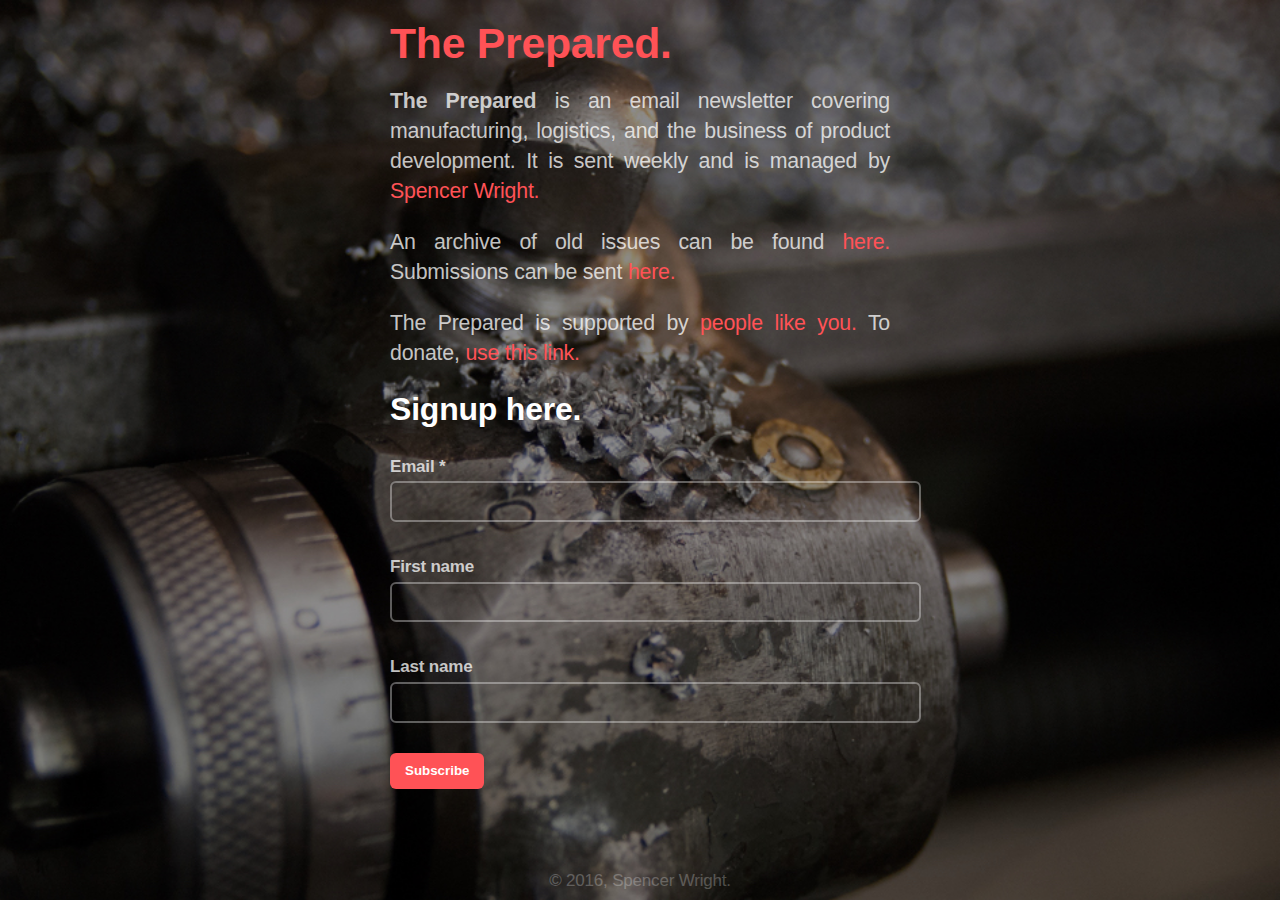
<file: index.html>
<!DOCTYPE HTML>

<html>
	<head>
		<title>The Prepared</title>
		<link rel="stylesheet" href="main.css" />
		<link rel="shortcut icon" type="image/x-icon" href="favicon.ico"/>
		<script>
  			(function(i,s,o,g,r,a,m){i['GoogleAnalyticsObject']=r;i[r]=i[r]||function(){
		  (i[r].q=i[r].q||[]).push(arguments)},i[r].l=1*new Date();a=s.createElement(o),
		  m=s.getElementsByTagName(o)[0];a.async=1;a.src=g;m.parentNode.insertBefore(a,m)
		  })(window,document,'script','https://www.google-analytics.com/analytics.js','ga');
		  ga('create', 'UA-41404507-3', 'auto');
		  ga('send', 'pageview');
		</script>
	</head>
	<body>

		<h1><a href="http://theprepared.org">The Prepared.</a></h1>
		
		<p><strong>The Prepared</strong> is an email newsletter covering manufacturing, logistics, and the business of product development. It is sent weekly and is managed by <a href="http://pencerw.com">Spencer Wright.</a></p>		
		<p>An archive of old issues can be found <a href="http://theprepared.org/archive.html">here.</a> Submissions can be sent <a href="mailto:s@pencerw.com?subject=The%20Prepared%20submission" target="_blank">here.</a></p>
		<p>The Prepared is supported by <a href="http://theprepared.org/thanks.html">people like you.</a> To donate, <a href="https://www.patreon.com/theprepared">use this link.</a></p>

		<h2>Signup here.</h2>
		<!-- Signup Form -->
			<form action="//pencerw.us3.list-manage.com/subscribe/post?u=2e2c86e49a5f6d1fd1ab7ce70&amp;id=36a748e46b" method="post" id="mc-embedded-subscribe-form" name="mc-embedded-subscribe-form" class="validate" target="_blank" novalidate>
    			<div id="mc_embed_signup_scroll">
					<div class="mc-field-group">
						<label for="mce-EMAIL">Email  <span class="asterisk">*</span>
						</label>
						<input type="email" value="" name="EMAIL" class="required email" id="mce-EMAIL">
					</div>
					<br>
					<div class="mc-field-group">
						<label for="mce-FNAME">First name </label>
						<input type="text" value="" name="FNAME" class="" id="mce-FNAME">
					</div>
					<br>
					<div class="mc-field-group">
						<label for="mce-LNAME">Last name </label>
						<input type="text" value="" name="LNAME" class="" id="mce-LNAME">
					</div>
					<br>
					<div id="mce-responses" class="clear">
						<div class="response" id="mce-error-response" style="display:none"></div>
						<div class="response" id="mce-success-response" style="display:none"></div>
					</div>    <!-- real people should not fill this in and expect good things - do not remove this or risk form bot signups-->
				    <div style="position: absolute; left: -5000px;" aria-hidden="true"><input type="text" name="b_2e2c86e49a5f6d1fd1ab7ce70_36a748e46b" tabindex="-1" value=""></div>
				    <div class="clear"><input type="submit" value="Subscribe" name="subscribe" id="mc-embedded-subscribe" class="button"></div>
			    </div>
			</form>
	</body>

	<footer id="footer" align="center">
		&copy; 2016, Spencer Wright.
	</footer>

</html>
</file>
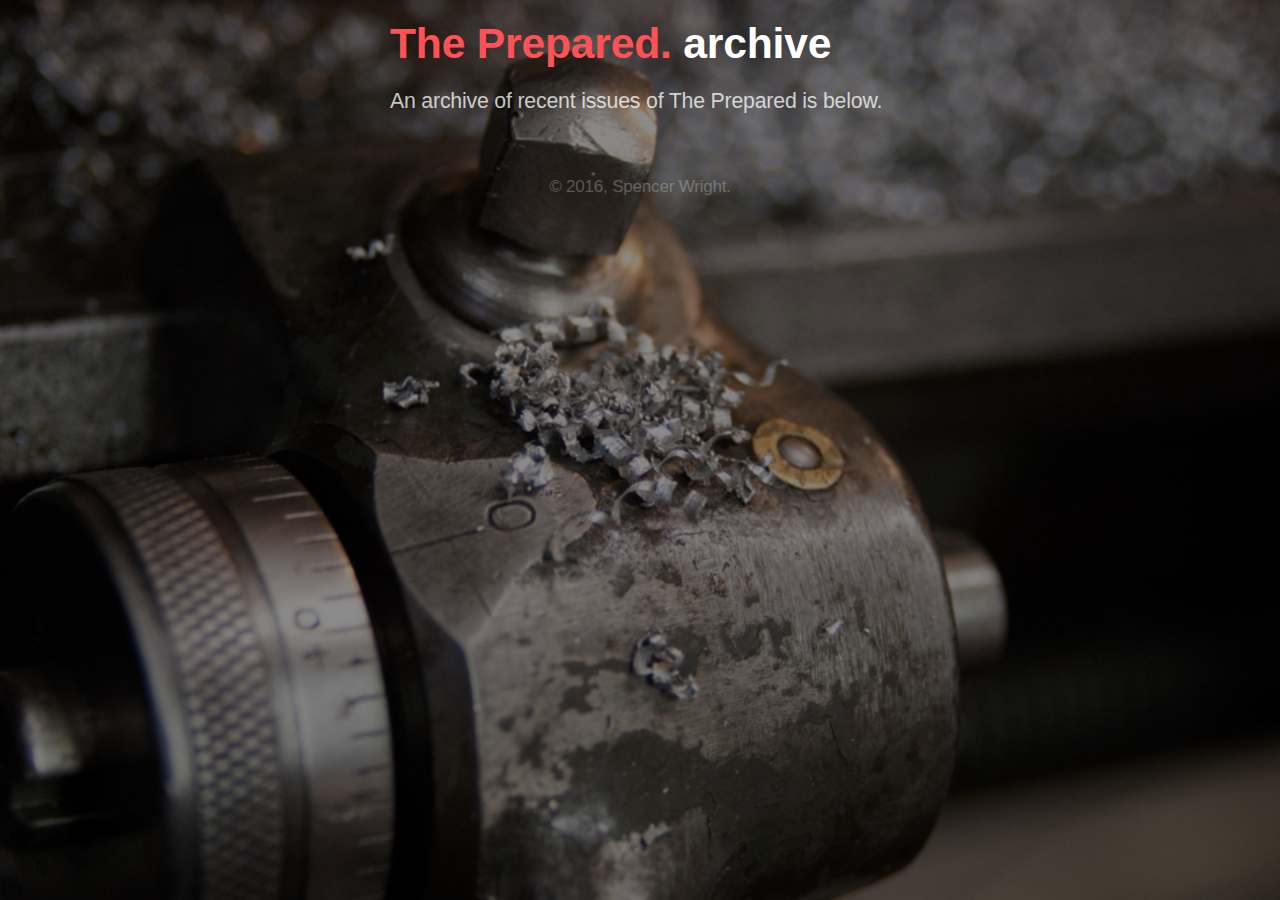
<file: archive.html>
<!DOCTYPE HTML>

<html>
	<head>
		<title>The Prepared archive</title>
		<link rel="stylesheet" href="main.css" />
		<link rel="shortcut icon" type="image/x-icon" href="favicon.ico"/>
		<script>
  			(function(i,s,o,g,r,a,m){i['GoogleAnalyticsObject']=r;i[r]=i[r]||function(){
		  (i[r].q=i[r].q||[]).push(arguments)},i[r].l=1*new Date();a=s.createElement(o),
		  m=s.getElementsByTagName(o)[0];a.async=1;a.src=g;m.parentNode.insertBefore(a,m)
		  })(window,document,'script','https://www.google-analytics.com/analytics.js','ga');
		  ga('create', 'UA-41404507-3', 'auto');
		  ga('send', 'pageview');
		</script>
	</head>
  <body>
  <h1><a href="http://theprepared.org">The Prepared.</a> archive</h1>
	
	<p>An archive of recent issues of The Prepared is below.</p>
  <style type="text/css">
    <!--
   .display_archive {font-family: "Roboto", sans-serif; font-size: 16px;}
   .campaign {line-height: 1.4em; margin: 5px;}
   //-->
  </style>
  <script language="javascript" src="//pencerw.us3.list-manage.com/generate-js/?u=2e2c86e49a5f6d1fd1ab7ce70&fid=9305&show=25" type="text/javascript"></script>

  
	</body>
	
	
	<footer id="footer" align="center">
		&copy; 2016, Spencer Wright.
	</footer>



</html>
</file>
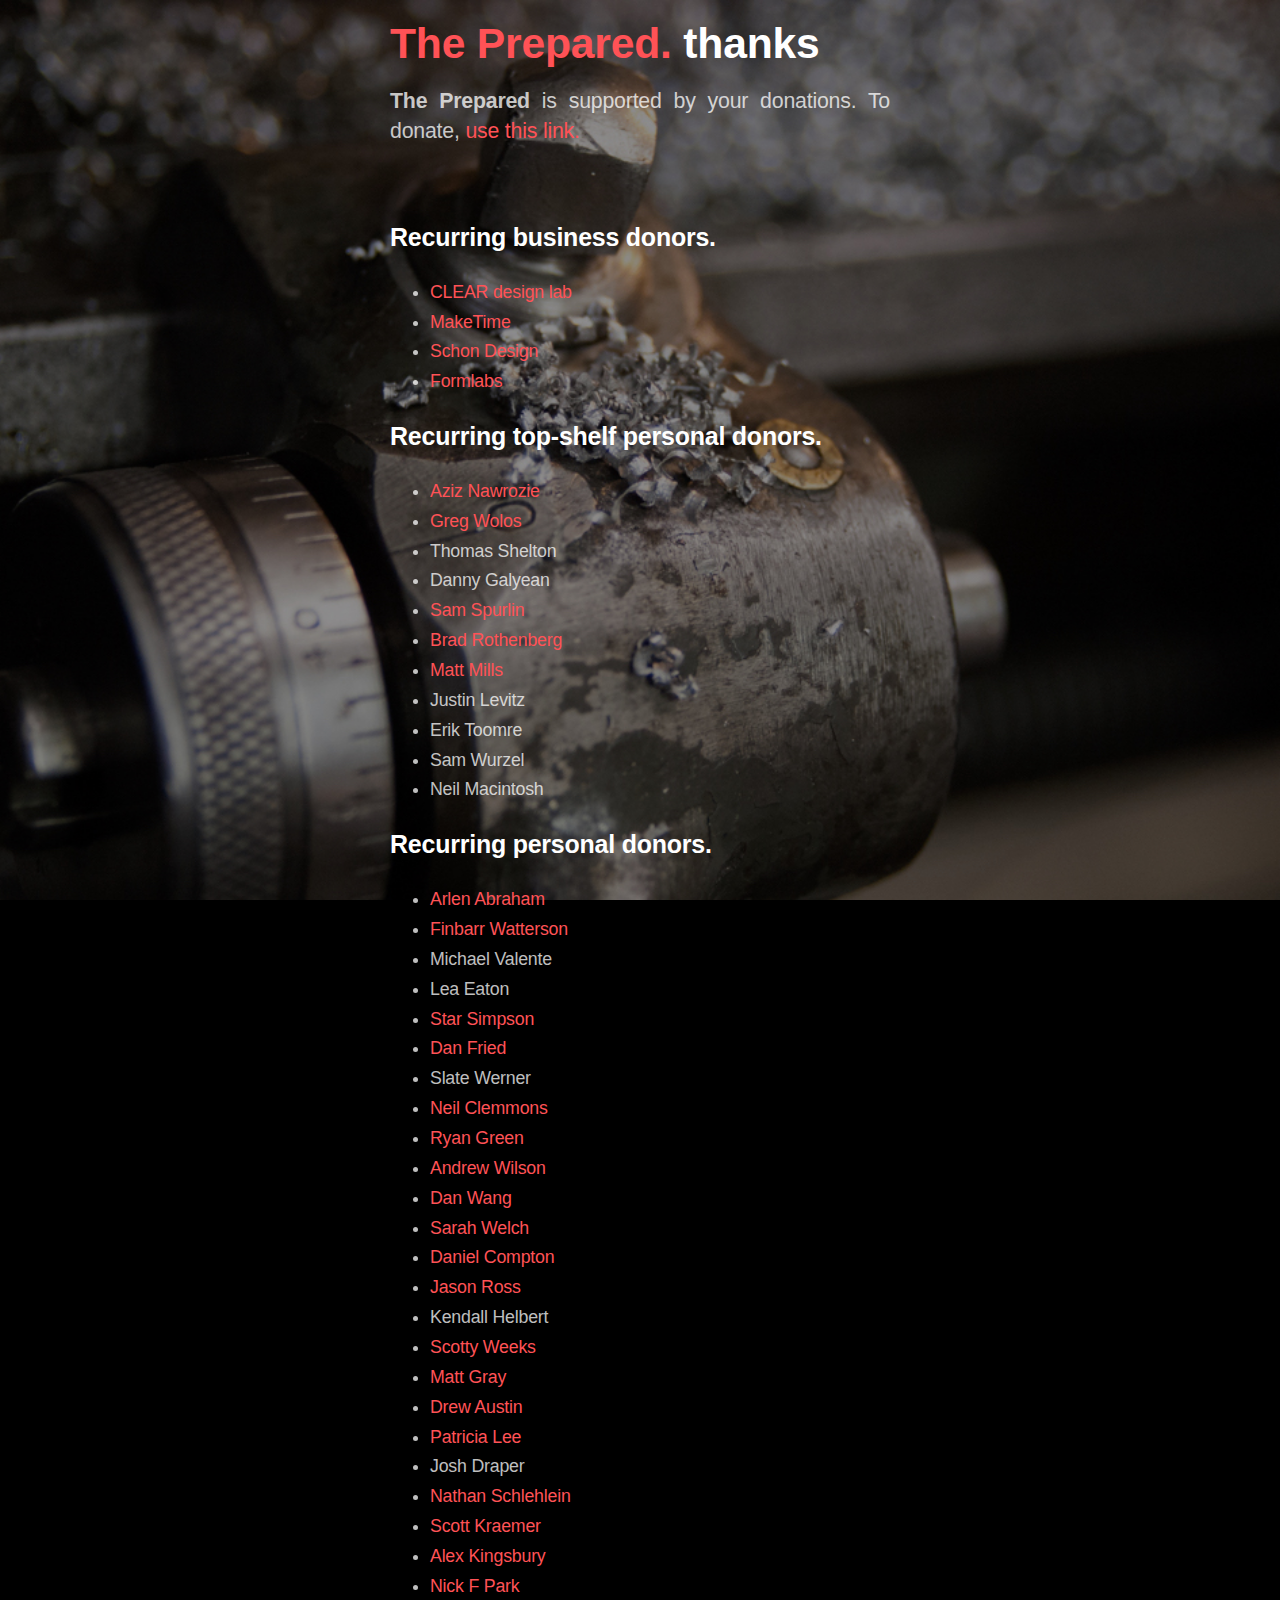
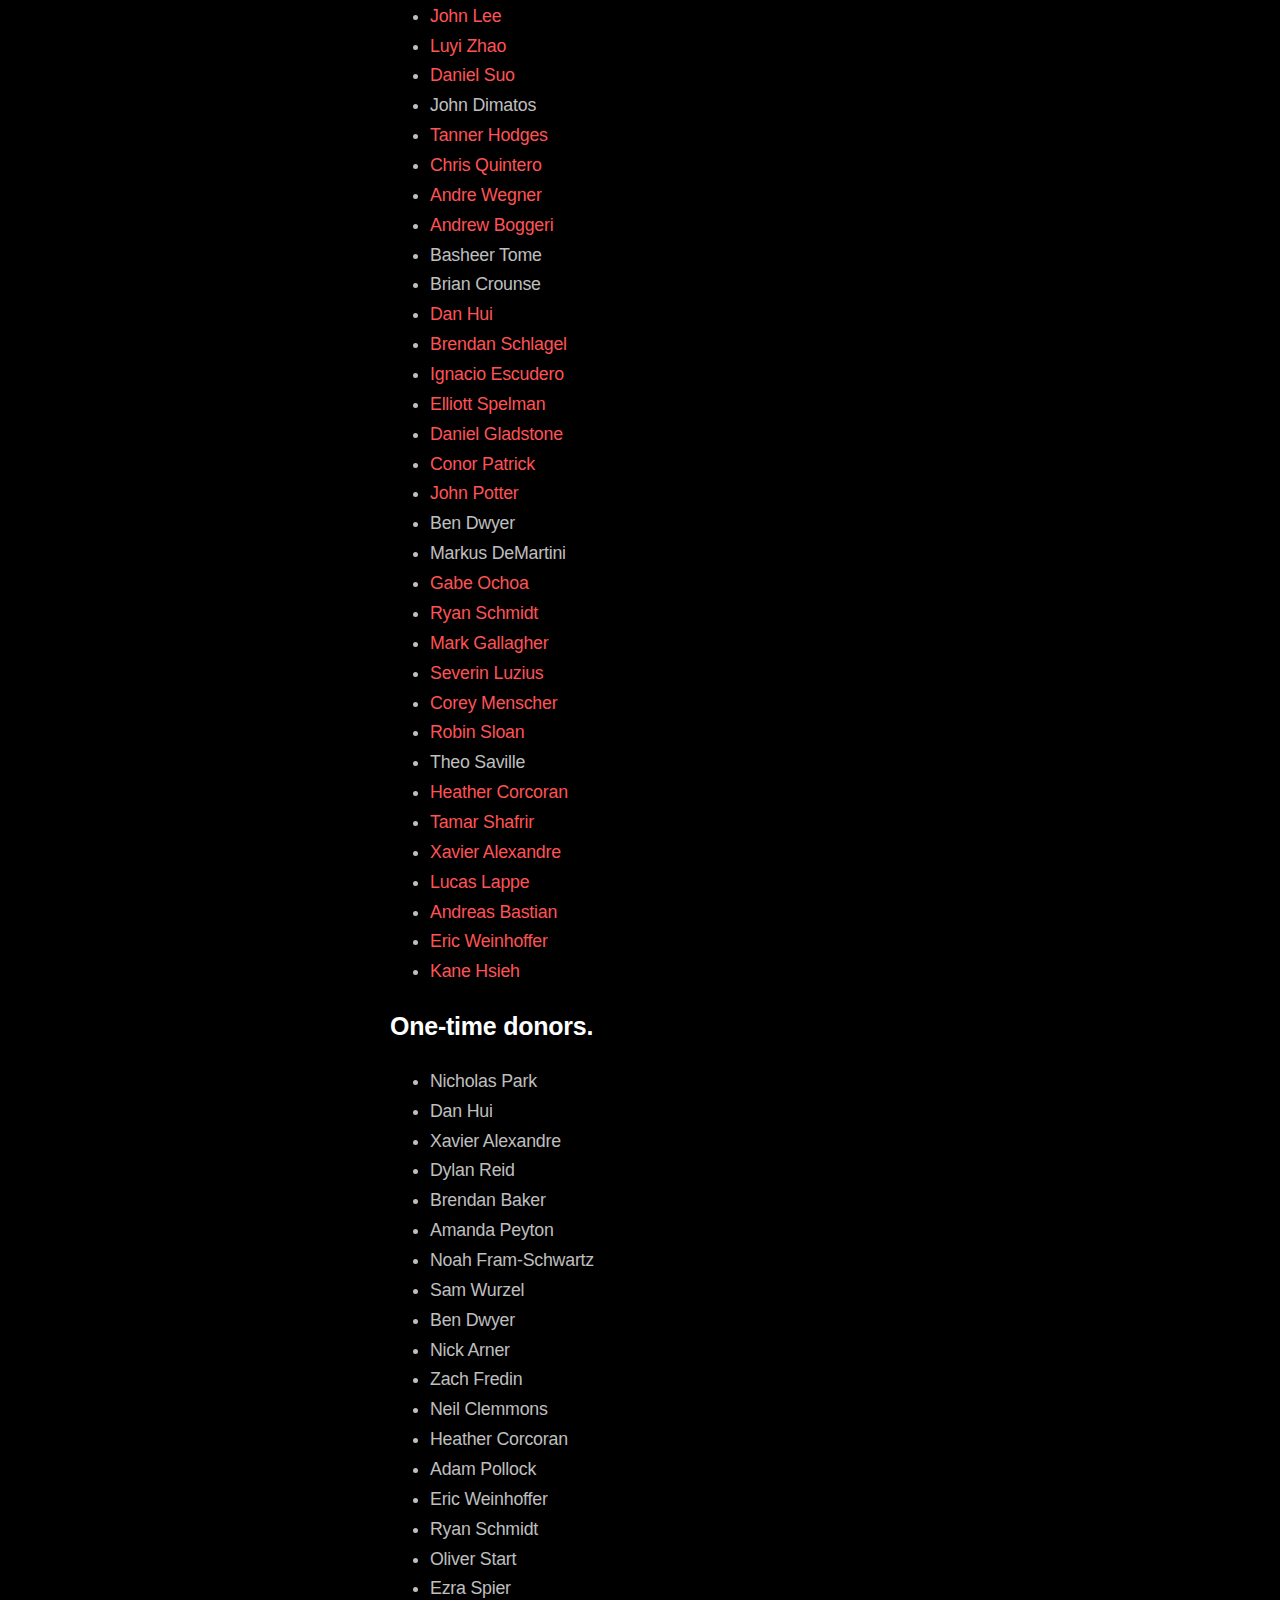
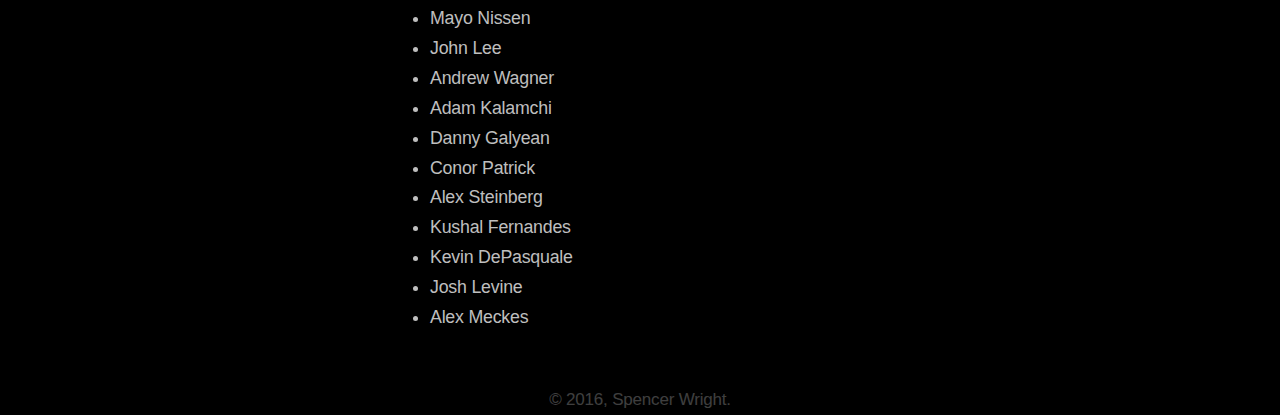
<file: thanks.html>
<!DOCTYPE HTML>

<html>
	<head>
		<title>The Prepared thanks</title>
		<link rel="stylesheet" href="main.css" />
		<link rel="shortcut icon" type="image/x-icon" href="favicon.ico"/>
		<script>
  			(function(i,s,o,g,r,a,m){i['GoogleAnalyticsObject']=r;i[r]=i[r]||function(){
		  (i[r].q=i[r].q||[]).push(arguments)},i[r].l=1*new Date();a=s.createElement(o),
		  m=s.getElementsByTagName(o)[0];a.async=1;a.src=g;m.parentNode.insertBefore(a,m)
		  })(window,document,'script','https://www.google-analytics.com/analytics.js','ga');
		  ga('create', 'UA-41404507-3', 'auto');
		  ga('send', 'pageview');
		</script>
	</head>
	<body>

		<h1><a href="http://theprepared.org">The Prepared.</a> thanks</h1>
		
		<p><strong>The Prepared</strong> is supported by your donations. To donate, <a href="https://www.patreon.com/theprepared">use this link.</a></p>
		<br>
		<h3>Recurring business donors.</h3>
		<small>
			<ul>
				<li><a href="http://www.cleardesignlab.co/">CLEAR design lab</a></li>
				<li><a href="http://maketime.io/">MakeTime</a></li>
				<li><a href="http://www.schondsgn.com/">Schon Design</a></li>
				<li><a href="http://www.formlabs.com/">Formlabs</a></li>
			</ul>
		</small>

		<h3>Recurring top-shelf personal donors.</h3>
		<small>
			<ul>
				<li><a href="https://twitter.com/ologhbeg">Aziz Nawrozie</a></li>
				<li><a href="http://gregwolos.com/">Greg Wolos</a></li>
				<li>Thomas Shelton</li>
				<li>Danny Galyean</li>
				<li><a href="http://samspurlin.com/">Sam Spurlin</a></li>
				<li><a href="http://bradrothenberg.github.io/">Brad Rothenberg</a></li>
				<li><a href="https://midnight.computer/">Matt Mills</a></li>
				<li>Justin Levitz</li>
				<li>Erik Toomre</li>
				<li>Sam Wurzel</li>
				<li>Neil Macintosh</li>
			</ul>
		</small>
		
		
		<h3>Recurring personal donors.</h3>
		<small>
			<ul>
				<li><a href="https://arlenabraham.com/">Arlen Abraham</a></li>
				<li><a href="http://twitter.com/finmedia">Finbarr Watterson</a></li>
				<li>Michael Valente</li>
				<li>Lea Eaton</li>
				<li><a href="http://twitter.com/starsandrobots">Star Simpson</a></li>
				<li><a href="https://twitter.com/fried">Dan Fried</a></li>
				<li>Slate Werner</li>
				<li><a href="https://twitter.com/neilclemmons">Neil Clemmons</a></li>
				<li><a href="">Ryan Green</a></li>
				<li><a href="https://www.linkedin.com/in/andyswilson/">Andrew Wilson</a></li>
				<li><a href="http://danwang.co">Dan Wang</a></li>
				<li><a href="http://twitter.com/sjw">Sarah Welch</a></li>
				<li><a href="https://danielcompton.net/">Daniel Compton</a></li>
				<li><a href="https://twitter.com/JasonA_Ross">Jason Ross</a></li>
				<li><a href="http://wordpress.us13.list-manage.com/subscribe?u=afe8cbda6ecf8f783114af372&id=f01aaf9aaa"></a>Kendall Helbert</li>
				<li><a href="http://www.scottyweeks.com/">Scotty Weeks</a></li>
				<li><a href="http://mattg.co.uk/">Matt Gray</a></li>
				<li><a href="https://kneelingbus.net/">Drew Austin</a></li>
				<li><a href="https://twitter.com/pleeyomi">Patricia Lee</a></li>
				<li>Josh Draper</li>
				<li><a href="https://www.linkedin.com/in/n8dgr8/">Nathan Schlehlein</a></li>
				<li><a href="https://www.instagram.com/design_151/">Scott Kraemer</a></li>
				<li><a href="https://twitter.com/AdditiveAlex">Alex Kingsbury</a></li>
				<li><a href="http://www.nickfpark.com/">Nick F Park</a></li>
				<li><a href="https://www.linkedin.com/in/JohnLee3DP">John Lee</a></li>
				<li><a href="http://luyizhao.com/">Luyi Zhao</a></li>
				<li><a href="http://danielsuo.com/">Daniel Suo</a></li>
				<li>John Dimatos</li>
				<li><a href="http://tannerhodges.com/">Tanner Hodges</a></li>
				<li><a href="https://medium.com/@chris_quintero">Chris Quintero</a></li>
				<li><a href="https://twitter.com/apweg">Andre Wegner</a></li>
				<li><a href="https://twitter.com/andrewboggeri">Andrew Boggeri</a></li>
				<li>Basheer Tome</li>
				<li>Brian Crounse</li>
				<li><a href="https://www.linkedin.com/in/danielmhui/">Dan Hui</a></li>
				<li><a href="http://www.brendanschlagel.com/">Brendan Schlagel</a></li>
				<li><a href="http://www.raroraro.es/">Ignacio Escudero</a></li>
				<li><a href="http://www.ebspelman.com/">Elliott Spelman</a></li>
				<li><a href="http://danielgladstone.com/">Daniel Gladstone</a></li>
				<li><a href="https://conorpp.com/">Conor Patrick</a></li>
				<li><a href="instagram.com/johnrpotter45">John Potter</a></li>
				<li>Ben Dwyer</li>
				<li>Markus DeMartini</li>
				<li><a href="http://gabeochoa.com">Gabe Ochoa</a></li>
				<li><a href="http://www.rms80.com/">Ryan Schmidt</a></li>
				<li><a href="markgallagher_2">Mark Gallagher</a></li>
				<li><a href="https://twitter.com/surfinsev">Severin Luzius</a></li>
				<li><a href="http://portfolio.menscher.com/">Corey Menscher</a></li>
				<li><a href="https://www.robinsloan.com/">Robin Sloan</a></li>
				<li>Theo Saville</li>
				<li><a href="http://twitter.com/heathercorc">Heather Corcoran</a></li>
				<li><a href="http://www.tamarshafrir.com/">Tamar Shafrir</a></li>
				<li><a href="https://twitter.com/xavieralexandre">Xavier Alexandre</a></li>
				<li><a href="http://lll.works">Lucas Lappe</a></li>
				<li><a href="http://andreasbastian.com/">Andreas Bastian</a></li>
				<li><a href="http://ericweinhoffer.com/">Eric Weinhoffer</a></li>
				<li><a href="http://twitter.com/kane">Kane Hsieh</a></li>
			</ul>
		</small>
		
		<h3>One-time donors.</h3>
		<small>
      <ul>
        <li>Nicholas Park</li>
        <li>Dan Hui</li>
        <li>Xavier Alexandre</li>
        <li>Dylan Reid</li>
        <li>Brendan Baker</li>
        <li>Amanda Peyton</li>
        <li>Noah Fram-Schwartz</li>
        <li>Sam Wurzel</li>
        <li>Ben Dwyer</li>
        <li>Nick Arner</li>
        <li>Zach Fredin</li>
        <li>Neil Clemmons</li>
        <li>Heather Corcoran</li>
        <li>Adam Pollock</li>
        <li>Eric Weinhoffer</li>
        <li>Ryan Schmidt</li>
        <li>Oliver Start</li>
        <li>Ezra Spier</li>
        <li>Mayo Nissen</li>
        <li>John Lee</li>
        <li>Andrew Wagner</li>
        <li>Adam Kalamchi</li>
        <li>Danny Galyean</li>
        <li>Conor Patrick</li>
        <li>Alex Steinberg</li>
        <li>Kushal Fernandes</li>
        <li>Kevin DePasquale</li>
        <li>Josh Levine</li>
        <li>Alex Meckes</li>
      </ul>
		</small>
		<!-- Footer -->
			<footer id="footer" align="center">
				&copy; 2016, Spencer Wright.
			</footer>

	</body>
</html>
</file>
<file: main.css>
html {

}


body {
	background-image: url(mfg-8.jpg);
	background-position: center center;
	background-repeat: no-repeat;
	background-attachment: fixed;
	background-size: cover;
	background-color: #000000;
	background-opacity:50%;
	color: rgba(255, 255, 255, 0.75);
	font-family: "Roboto", sans-serif;
	font-size: 16pt;
	font-weight: 400;
	letter-spacing: -0.01em;
	line-height: 1.4em;
	text-align: justify;
	width:500px;
	margin-left:auto;
    margin-right:auto;
}

h1 {
	color: #ffffff;
}

h2 {
	color: #ffffff;
}

h3 {
	color: #ffffff;
}

a {
	color: #ff5256;
	text-decoration: none;
}



/* Form */

	form {
		margin: 0 0 2em 0;
	}

		form .message {
			text-decoration: none;
			-moz-transform: scale(1.05);
			-webkit-transform: scale(1.05);
			-ms-transform: scale(1.05);
			transform: scale(1.05);
			height: 2.75em;
			line-height: 2.75em;
			opacity: 0;
		}

	label {
		color: rgba(255, 255, 255, 0.75);
		display: block;
		font-size: 0.8em;
		font-weight: 700;
		margin: 0 0 0 0;
	}


	input[type="text"],
	input[type="password"],
	input[type="email"],
	select,
	textarea {
		-moz-appearance: none;
		-webkit-appearance: none;
		-ms-appearance: none;
		appearance: none;
		-moz-transform: scale(1);
		-webkit-transform: scale(1);
		-ms-transform: scale(1);
		transform: scale(1);
		background-color: transparent;
		border-radius: 6px;
		border: none;
		border: solid 2px rgba(255, 255, 255, 0.35);
		color: inherit;
		display: block;
		outline: 0;
		padding: 0 1em;
		text-decoration: none;
		width: 500px;
	}

		input[type="text"]:invalid,
		input[type="password"]:invalid,
		input[type="email"]:invalid,
		select:invalid,
		textarea:invalid {
			box-shadow: none;
		}

		input[type="text"]:focus,
		input[type="password"]:focus,
		input[type="email"]:focus,
		select:focus,
		textarea:focus {
			-moz-animation: focus 0.1s;
			-webkit-animation: focus 0.1s;
			-ms-animation: focus 0.1s;
			animation: focus 0.1s;
			background-color: rgba(255, 255, 255, 0.125);
			border-color: #ff5256;
		}

	.select-wrapper {
		text-decoration: none;
		display: block;
		position: relative;
	}

		.select-wrapper:before {
			-moz-osx-font-smoothing: grayscale;
			-webkit-font-smoothing: antialiased;
			font-family: FontAwesome;
			font-style: normal;
			font-weight: normal;
			text-transform: none !important;
		}

		.select-wrapper:before {
			color: rgba(255, 255, 255, 0.35);
			content: '\f078';
			display: block;
			height: 2.75em;
			line-height: 2.75em;
			pointer-events: none;
			position: absolute;
			right: 0;
			text-align: center;
			top: 0;
			width: 2.75em;
		}

		.select-wrapper select::-ms-expand {
			display: none;
		}

	input[type="text"],
	input[type="password"],
	input[type="email"],
	select {
		height: 2.75em;
	}

	textarea {
		padding: 0.75em 1em;
	}

	input[type="checkbox"],
	input[type="radio"] {
		-moz-appearance: none;
		-webkit-appearance: none;
		-ms-appearance: none;
		appearance: none;
		display: block;
		float: left;
		margin-right: -2em;
		opacity: 0;
		width: 1em;
		z-index: -1;
	}

		input[type="checkbox"] + label,
		input[type="radio"] + label {
			text-decoration: none;
			color: rgba(255, 255, 255, 0.75);
			cursor: pointer;
			display: inline-block;
			font-size: 1em;
			font-weight: 400;
			padding-left: 2.4em;
			padding-right: 0.75em;
			position: relative;
		}

			input[type="checkbox"] + label:before,
			input[type="radio"] + label:before {
				-moz-osx-font-smoothing: grayscale;
				-webkit-font-smoothing: antialiased;
				font-family: FontAwesome;
				font-style: normal;
				font-weight: normal;
				text-transform: none !important;
			}

			input[type="checkbox"] + label:before,
			input[type="radio"] + label:before {
				background: rgba(255, 255, 255, 0.125);
				border-radius: 6px;
				border: solid 2px rgba(255, 255, 255, 0.35);
				content: '';
				display: inline-block;
				height: 1.65em;
				left: 0;
				line-height: 1.58125em;
				position: absolute;
				text-align: center;
				top: 0;
				width: 1.65em;
			}

		input[type="checkbox"]:checked + label:before,
		input[type="radio"]:checked + label:before {
			background: #1cb495;
			border-color: #1cb495;
			color: #ffffff;
			content: '\f00c';
		}

		input[type="checkbox"]:focus + label:before,
		input[type="radio"]:focus + label:before {
			border-color: #1cb495;
			box-shadow: 0 0 0 2px #1cb495;
		}

	input[type="checkbox"] + label:before {
		border-radius: 6px;
	}

	input[type="radio"] + label:before {
		border-radius: 100%;
	}

	::-webkit-input-placeholder {
		color: rgba(255, 255, 255, 0.5) !important;
		opacity: 1.0;
	}

	:-moz-placeholder {
		color: rgba(255, 255, 255, 0.5) !important;
		opacity: 1.0;
	}

	::-moz-placeholder {
		color: rgba(255, 255, 255, 0.5) !important;
		opacity: 1.0;
	}

	:-ms-input-placeholder {
		color: rgba(255, 255, 255, 0.5) !important;
		opacity: 1.0;
	}

	.formerize-placeholder {
		color: rgba(255, 255, 255, 0.5) !important;
		opacity: 1.0;
	}

/* Button */

	input[type="submit"],
	input[type="reset"],
	input[type="button"],
	button,
	.button {
		-moz-appearance: none;
		-webkit-appearance: none;
		-ms-appearance: none;
		appearance: none;
		background-color: #ff5256;
		border-radius: 6px;
		border: 0;
		color: #ffffff !important;
		cursor: pointer;
		display: inline-block;
		font-weight: 700;
		height: 2.75em;
		line-height: 2.75em;
		padding: 0 1.125em;
		text-align: center;
		text-decoration: none;
		white-space: nowrap;
	}

		input[type="submit"]:hover,
		input[type="reset"]:hover,
		input[type="button"]:hover,
		button:hover,
		.button:hover {
			background-color: #1fcaa7;
		}

		input[type="submit"]:active,
		input[type="reset"]:active,
		input[type="button"]:active,
		button:active,
		.button:active {
			background-color: #199e83;
		}

		input[type="submit"].disabled, input[type="submit"]:disabled,
		input[type="reset"].disabled,
		input[type="reset"]:disabled,
		input[type="button"].disabled,
		input[type="button"]:disabled,
		button.disabled,
		button:disabled,
		.button.disabled,
		.button:disabled {
			opacity: 0.5;
		}


#footer {
	top: 2em;
	bottom: 2em;
	color: rgba(255, 255, 255, 0.5);
	opacity: 0.5;
	font-size: 0.8em;
	position: relative;
}
</file>
